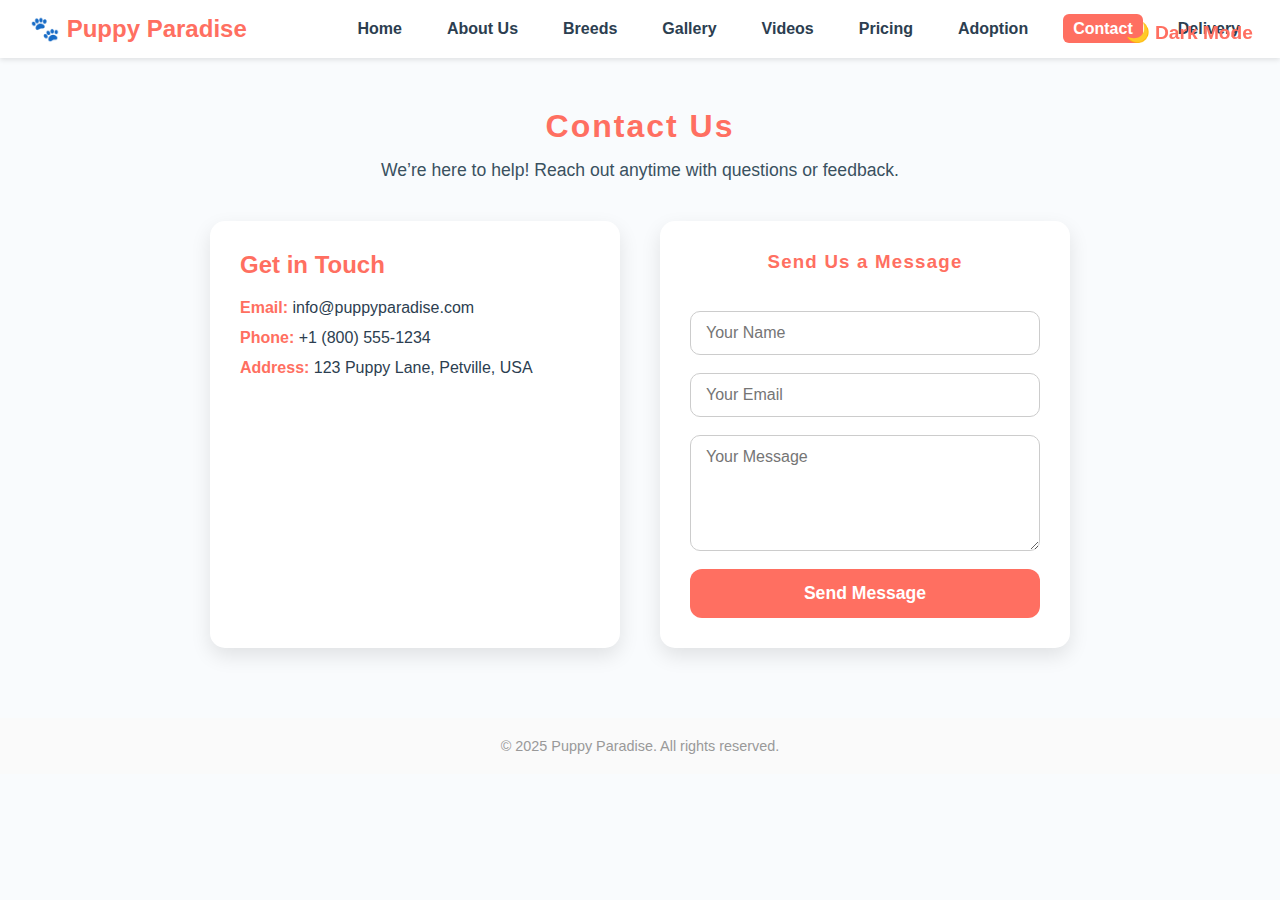
<file: contact.html>
<!DOCTYPE html>
<html lang="en">
<head>
  <meta charset="UTF-8" />
  <meta name="viewport" content="width=device-width, initial-scale=1" />
  <title>Contact Us - Puppy Paradise</title>
  <link rel="stylesheet" href="style.css" />
  <style>
    body {
      background: #f9fbfd;
      color: #2c3e50;
      font-family: 'Segoe UI', Tahoma, Geneva, Verdana, sans-serif;
      margin: 0; padding: 0;
    }
    .navbar {
      background: #fff;
      box-shadow: 0 2px 5px rgba(0,0,0,0.1);
      padding: 15px 30px;
      display: flex;
      align-items: center;
      justify-content: space-between;
      position: sticky;
      top: 0;
      z-index: 1000;
    }
    .navbar .logo {
      font-size: 1.5rem;
      font-weight: 700;
      color: #ff6f61;
      cursor: default;
    }
    .navbar nav ul {
      list-style: none;
      margin: 0;
      padding: 0;
      display: flex;
      gap: 25px;
    }
    .navbar nav ul li a {
      text-decoration: none;
      color: #2c3e50;
      font-weight: 600;
      padding: 6px 10px;
      border-radius: 6px;
      transition: color 0.3s ease;
    }
    .navbar nav ul li a:hover,
    .navbar nav ul li a.active {
      background: #ff6f61;
      color: white;
    }
    .dark-toggle {
      background: transparent;
      border: none;
      font-size: 1.2rem;
      cursor: pointer;
      color: #ff6f61;
      font-weight: 700;
      padding: 6px 12px;
      border-radius: 6px;
      transition: background 0.3s ease;
    }
    .dark-toggle:hover {
      background: #ff6f61;
      color: white;
    }

    main {
      max-width: 900px;
      margin: 50px auto 70px;
      padding: 0 20px;
    }

    h1 {
      color: #ff6f61;
      text-align: center;
      font-weight: 800;
      letter-spacing: 2px;
      margin-bottom: 15px;
    }
    p.subtitle {
      text-align: center;
      font-size: 1.1rem;
      margin-bottom: 40px;
      color: #3a5160;
    }

    .contact-container {
      display: flex;
      flex-wrap: wrap;
      gap: 40px;
      justify-content: center;
    }
    .contact-info,
    form.contact-form {
      background: white;
      padding: 30px;
      border-radius: 15px;
      box-shadow: 0 8px 20px rgba(0,0,0,0.1);
      flex: 1 1 350px;
      max-width: 450px;
      color: #2c3e50;
    }

    .contact-info h2 {
      color: #ff6f61;
      margin-bottom: 20px;
      font-weight: 700;
    }
    .contact-info p {
      margin: 12px 0;
      font-size: 1rem;
    }
    .contact-info strong {
      color: #ff6f61;
    }

    form.contact-form {
      display: flex;
      flex-direction: column;
      gap: 18px;
    }
    form.contact-form h3 {
      color: #ff6f61;
      margin-bottom: 20px;
      font-weight: 700;
      text-align: center;
      letter-spacing: 1.2px;
    }
    form.contact-form input,
    form.contact-form textarea {
      padding: 12px 15px;
      font-size: 1rem;
      border: 1.8px solid #ccc;
      border-radius: 10px;
      resize: vertical;
      font-family: inherit;
      transition: border-color 0.3s ease;
    }
    form.contact-form input:focus,
    form.contact-form textarea:focus {
      border-color: #ff6f61;
      outline: none;
    }
    form.contact-form button {
      background: #ff6f61;
      color: white;
      font-weight: 700;
      border: none;
      padding: 14px;
      border-radius: 12px;
      cursor: pointer;
      font-size: 1.1rem;
      transition: background 0.3s ease;
    }
    form.contact-form button:hover {
      background: #e65b50;
    }

    footer {
      text-align: center;
      padding: 20px 10px;
      font-size: 0.9rem;
      color: #999;
      background: #fafafa;
      margin-top: 60px;
    }

    /* Dark Mode */
    body.dark-mode {
      background: #121212;
      color: #ddd;
    }
    body.dark-mode .navbar {
      background: #1f1f1f;
      box-shadow: 0 2px 5px rgba(255,255,255,0.1);
    }
    body.dark-mode .navbar nav ul li a {
      color: #ccc;
    }
    body.dark-mode .navbar nav ul li a.active,
    body.dark-mode .navbar nav ul li a:hover {
      background: #ff6f61;
      color: #fff;
    }
    body.dark-mode .dark-toggle {
      color: #ff6f61;
    }
    body.dark-mode footer {
      background: #1a1a1a;
      color: #bbb;
    }
    body.dark-mode .contact-info,
    body.dark-mode form.contact-form {
      background: #222;
      box-shadow: 0 8px 20px rgba(255,111,97,0.2);
    }
    body.dark-mode form.contact-form input,
    body.dark-mode form.contact-form textarea {
      background: #333;
      color: #ddd;
      border: 1.8px solid #555;
    }
    body.dark-mode form.contact-form input:focus,
    body.dark-mode form.contact-form textarea:focus {
      border-color: #ff6f61;
    }
  </style>
</head>
<body>
  <header class="navbar">
    <div class="logo">🐾 Puppy Paradise</div>
    <nav>
      <ul>
        <li><a href="index.html">Home</a></li>
        <li><a href="aboutus.html">About Us</a></li>
        <li><a href="breeds.html">Breeds</a></li>
        <li><a href="gallery.html">Gallery</a></li>
        <li><a href="video.html" >Videos</a></li>
        <li><a href="price.html">Pricing</a></li>
        <li><a href="adoption.html">Adoption</a></li>
        <li><a href="contact.html" class="active">Contact</a></li>
        <li><a href="delivery.html">Delivery</a></li>
      </ul>
    </nav>
    <button id="darkModeToggle" class="dark-toggle">🌙 Dark Mode</button>
  </header>

  <main>
    <h1>Contact Us</h1>
    <p class="subtitle">We’re here to help! Reach out anytime with questions or feedback.</p>

    <section class="contact-container">
      <div class="contact-info">
        <h2>Get in Touch</h2>
        <p><strong>Email:</strong> info@puppyparadise.com</p>
        <p><strong>Phone:</strong> +1 (800) 555-1234</p>
        <p><strong>Address:</strong> 123 Puppy Lane, Petville, USA</p>
      </div>

      <form class="contact-form" action="https://formspree.io/f/xjkwlzyw" method="post">
        <h3>Send Us a Message</h3>
        <input type="text" name="name" placeholder="Your Name" required />
        <input type="email" name="email" placeholder="Your Email" required />
        <textarea name="message" rows="5" placeholder="Your Message" required></textarea>
        <button type="submit">Send Message</button>
      </form>
    </section>
  </main>

  <footer>
    &copy; 2025 Puppy Paradise. All rights reserved.
  </footer>

  <script>
    const toggle = document.getElementById('darkModeToggle');
    toggle.addEventListener('click', () => {
      document.body.classList.toggle('dark-mode');

      // Save preference
      localStorage.setItem('darkMode', document.body.classList.contains('dark-mode'));
    });

    window.addEventListener('DOMContentLoaded', () => {
      if(localStorage.getItem('darkMode') === 'true') {
        document.body.classList.add('dark-mode');
      }
    });
  </script>
</body>
</html>
</file>
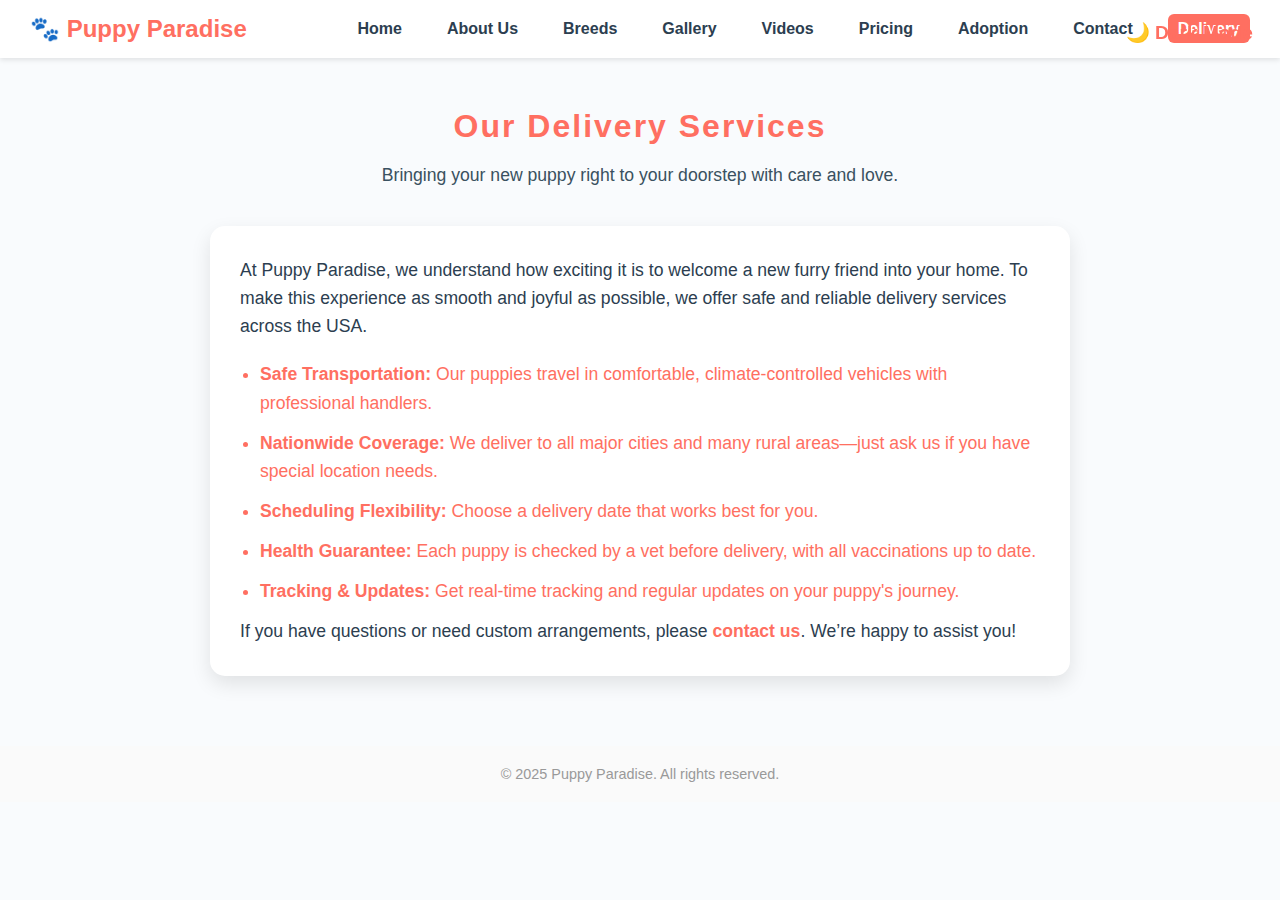
<file: delivary.html>
<!DOCTYPE html>
<html lang="en">
<head>
  <meta charset="UTF-8" />
  <meta name="viewport" content="width=device-width, initial-scale=1" />
  <title>Delivery - Puppy Paradise</title>
  <link rel="stylesheet" href="style.css" />
  <style>
    body {
      background: #f9fbfd;
      color: #2c3e50;
      font-family: 'Segoe UI', Tahoma, Geneva, Verdana, sans-serif;
      margin: 0; padding: 0;
    }
    .navbar {
      background: #fff;
      box-shadow: 0 2px 5px rgba(0,0,0,0.1);
      padding: 15px 30px;
      display: flex;
      align-items: center;
      justify-content: space-between;
      position: sticky;
      top: 0;
      z-index: 1000;
    }
    .navbar .logo {
      font-size: 1.5rem;
      font-weight: 700;
      color: #ff6f61;
      cursor: default;
    }
    .navbar nav ul {
      list-style: none;
      margin: 0;
      padding: 0;
      display: flex;
      gap: 25px;
    }
    .navbar nav ul li a {
      text-decoration: none;
      color: #2c3e50;
      font-weight: 600;
      padding: 6px 10px;
      border-radius: 6px;
      transition: color 0.3s ease;
    }
    .navbar nav ul li a:hover,
    .navbar nav ul li a.active {
      background: #ff6f61;
      color: white;
    }
    .dark-toggle {
      background: transparent;
      border: none;
      font-size: 1.2rem;
      cursor: pointer;
      color: #ff6f61;
      font-weight: 700;
      padding: 6px 12px;
      border-radius: 6px;
      transition: background 0.3s ease;
    }
    .dark-toggle:hover {
      background: #ff6f61;
      color: white;
    }

    main {
      max-width: 900px;
      margin: 50px auto 70px;
      padding: 0 20px;
    }

    h1 {
      color: #ff6f61;
      text-align: center;
      font-weight: 800;
      letter-spacing: 2px;
      margin-bottom: 20px;
    }
    p.subtitle {
      text-align: center;
      font-size: 1.1rem;
      margin-bottom: 40px;
      color: #3a5160;
    }

    .delivery-info {
      background: white;
      border-radius: 15px;
      box-shadow: 0 8px 20px rgba(0,0,0,0.1);
      padding: 30px;
      color: #2c3e50;
      line-height: 1.6;
      font-size: 1.1rem;
    }

    ul.delivery-list {
      margin-top: 20px;
      padding-left: 20px;
      color: #ff6f61;
    }

    ul.delivery-list li {
      margin-bottom: 12px;
    }

    footer {
      text-align: center;
      padding: 20px 10px;
      font-size: 0.9rem;
      color: #999;
      background: #fafafa;
      margin-top: 60px;
    }

    /* Dark Mode */
    body.dark-mode {
      background: #121212;
      color: #ddd;
    }
    body.dark-mode .navbar {
      background: #1f1f1f;
      box-shadow: 0 2px 5px rgba(255,255,255,0.1);
    }
    body.dark-mode .navbar nav ul li a {
      color: #ccc;
    }
    body.dark-mode .navbar nav ul li a.active,
    body.dark-mode .navbar nav ul li a:hover {
      background: #ff6f61;
      color: #fff;
    }
    body.dark-mode .dark-toggle {
      color: #ff6f61;
    }
    body.dark-mode footer {
      background: #1a1a1a;
      color: #bbb;
    }
    body.dark-mode .delivery-info {
      background: #222;
      box-shadow: 0 8px 20px rgba(255,111,97,0.2);
      color: #ddd;
    }
  </style>
</head>
<body>
  <header class="navbar">
    <div class="logo">🐾 Puppy Paradise</div>
    <nav>
      <ul>
        <li><a href="index.html">Home</a></li>
        <li><a href="aboutus.html">About Us</a></li>
        <li><a href="breeds.html">Breeds</a></li>
        <li><a href="gallery.html">Gallery</a></li>
        <li><a href="video.html">Videos</a></li>
        <li><a href="price.html">Pricing</a></li>
        <li><a href="adoption.html">Adoption</a></li>
        <li><a href="contact.html">Contact</a></li>
        <li><a href="delivery.html" class="active">Delivery</a></li>
      </ul>
    </nav>
    <button id="darkModeToggle" class="dark-toggle">🌙 Dark Mode</button>
  </header>

  <main>
    <h1>Our Delivery Services</h1>
    <p class="subtitle">Bringing your new puppy right to your doorstep with care and love.</p>

    <section class="delivery-info">
      <p>At Puppy Paradise, we understand how exciting it is to welcome a new furry friend into your home. To make this experience as smooth and joyful as possible, we offer safe and reliable delivery services across the USA.</p>

      <ul class="delivery-list">
        <li><strong>Safe Transportation:</strong> Our puppies travel in comfortable, climate-controlled vehicles with professional handlers.</li>
        <li><strong>Nationwide Coverage:</strong> We deliver to all major cities and many rural areas—just ask us if you have special location needs.</li>
        <li><strong>Scheduling Flexibility:</strong> Choose a delivery date that works best for you.</li>
        <li><strong>Health Guarantee:</strong> Each puppy is checked by a vet before delivery, with all vaccinations up to date.</li>
        <li><strong>Tracking & Updates:</strong> Get real-time tracking and regular updates on your puppy's journey.</li>
      </ul>

      <p>If you have questions or need custom arrangements, please <a href="contact.html" style="color:#ff6f61; font-weight:bold; text-decoration:none;">contact us</a>. We’re happy to assist you!</p>
    </section>
  </main>

  <footer>
    &copy; 2025 Puppy Paradise. All rights reserved.
  </footer>

  <script>
    const toggle = document.getElementById('darkModeToggle');
    toggle.addEventListener('click', () => {
      document.body.classList.toggle('dark-mode');
      localStorage.setItem('darkMode', document.body.classList.contains('dark-mode'));
    });
    window.addEventListener('DOMContentLoaded', () => {
      if(localStorage.getItem('darkMode') === 'true') {
        document.body.classList.add('dark-mode');
      }
    });
  </script>
</body>
</html>
</file>
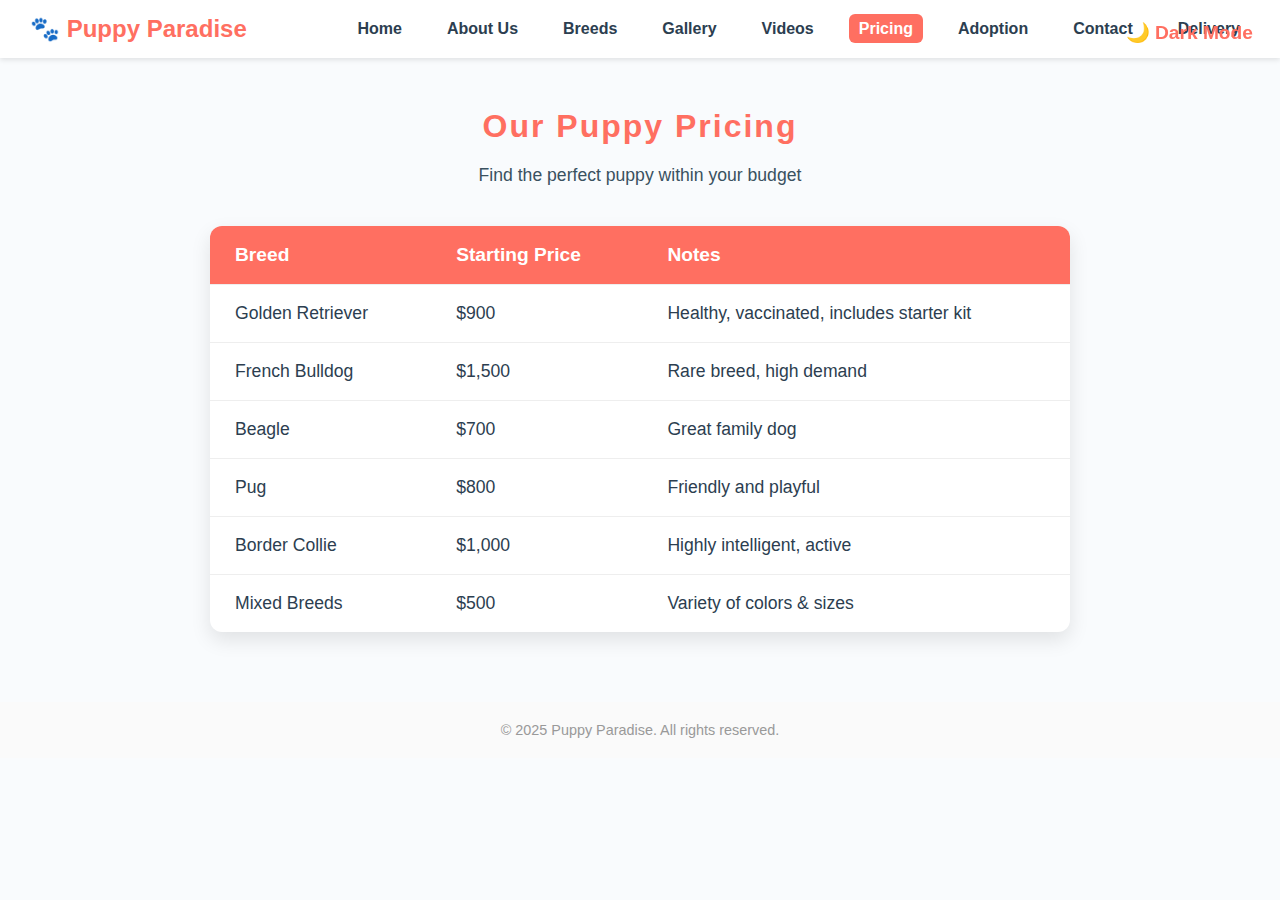
<file: price.html>
<!DOCTYPE html>
<html lang="en">
<head>
  <meta charset="UTF-8" />
  <meta name="viewport" content="width=device-width, initial-scale=1" />
  <title>Pricing - Puppy Paradise</title>
  <link rel="stylesheet" href="style.css" />
  <style>
    body {
      background: #f9fbfd;
      color: #2c3e50;
      font-family: 'Segoe UI', Tahoma, Geneva, Verdana, sans-serif;
      margin: 0; padding: 0;
    }
    .navbar {
      background: #fff;
      box-shadow: 0 2px 5px rgba(0,0,0,0.1);
      padding: 15px 30px;
      display: flex;
      align-items: center;
      justify-content: space-between;
      position: sticky;
      top: 0;
      z-index: 1000;
    }
    .navbar .logo {
      font-size: 1.5rem;
      font-weight: 700;
      color: #ff6f61;
      cursor: default;
    }
    .navbar nav ul {
      list-style: none;
      margin: 0;
      padding: 0;
      display: flex;
      gap: 25px;
    }
    .navbar nav ul li a {
      text-decoration: none;
      color: #2c3e50;
      font-weight: 600;
      padding: 6px 10px;
      border-radius: 6px;
      transition: color 0.3s ease;
    }
    .navbar nav ul li a:hover,
    .navbar nav ul li a.active {
      background: #ff6f61;
      color: white;
    }
    .dark-toggle {
      background: transparent;
      border: none;
      font-size: 1.2rem;
      cursor: pointer;
      color: #ff6f61;
      font-weight: 700;
      padding: 6px 12px;
      border-radius: 6px;
      transition: background 0.3s ease;
    }
    .dark-toggle:hover {
      background: #ff6f61;
      color: white;
    }

    main {
      max-width: 900px;
      margin: 50px auto 70px;
      padding: 0 20px;
    }

    h1 {
      color: #ff6f61;
      text-align: center;
      font-weight: 800;
      letter-spacing: 2px;
      margin-bottom: 20px;
    }
    p.subtitle {
      text-align: center;
      font-size: 1.1rem;
      margin-bottom: 40px;
      color: #3a5160;
    }

    .price-table {
      width: 100%;
      border-collapse: collapse;
      margin: 0 auto;
      background: white;
      border-radius: 12px;
      overflow: hidden;
      box-shadow: 0 8px 20px rgba(0,0,0,0.1);
    }

    .price-table th,
    .price-table td {
      padding: 18px 25px;
      text-align: left;
      border-bottom: 1px solid #eee;
      font-size: 1.1rem;
      color: #2c3e50;
    }

    .price-table th {
      background-color: #ff6f61;
      color: white;
      font-weight: 700;
      font-size: 1.2rem;
    }

    .price-table tr:last-child td {
      border-bottom: none;
    }

    .price-table tbody tr:hover {
      background-color: #ffe6e1;
      cursor: default;
    }

    footer {
      text-align: center;
      padding: 20px 10px;
      font-size: 0.9rem;
      color: #999;
      background: #fafafa;
      margin-top: 60px;
    }

    /* Dark Mode */
    body.dark-mode {
      background: #121212;
      color: #ddd;
    }
    body.dark-mode .navbar {
      background: #1f1f1f;
      box-shadow: 0 2px 5px rgba(255,255,255,0.1);
    }
    body.dark-mode .navbar nav ul li a {
      color: #ccc;
    }
    body.dark-mode .navbar nav ul li a.active,
    body.dark-mode .navbar nav ul li a:hover {
      background: #ff6f61;
      color: #fff;
    }
    body.dark-mode .dark-toggle {
      color: #ff6f61;
    }
    body.dark-mode footer {
      background: #1a1a1a;
      color: #bbb;
    }
    body.dark-mode .price-table {
      background: #222;
      box-shadow: 0 8px 20px rgba(255,111,97,0.2);
      color: #ddd;
    }
    body.dark-mode .price-table th {
      background-color: #ff6f61;
      color: #fff;
    }
    body.dark-mode .price-table tbody tr:hover {
      background-color: #ff8a7a44;
    }
  </style>
</head>
<body>
  <header class="navbar">
    <div class="logo">🐾 Puppy Paradise</div>
    <nav>
      <ul>
        <li><a href="index.html">Home</a></li>
        <li><a href="aboutus.html">About Us</a></li>
        <li><a href="breeds.html">Breeds</a></li>
        <li><a href="gallery.html">Gallery</a></li>
        <li><a href="video.html">Videos</a></li>
        <li><a href="price.html" class="active">Pricing</a></li>
        <li><a href="adoption.html">Adoption</a></li>
        <li><a href="contact.html">Contact</a></li>
        <li><a href="delivery.html">Delivery</a></li>
      </ul>
    </nav>
    <button id="darkModeToggle" class="dark-toggle">🌙 Dark Mode</button>
  </header>

  <main>
    <h1>Our Puppy Pricing</h1>
    <p class="subtitle">Find the perfect puppy within your budget</p>

    <table class="price-table" aria-label="Puppy pricing table">
      <thead>
        <tr>
          <th>Breed</th>
          <th>Starting Price</th>
          <th>Notes</th>
        </tr>
      </thead>
      <tbody>
        <tr>
          <td>Golden Retriever</td>
          <td>$900</td>
          <td>Healthy, vaccinated, includes starter kit</td>
        </tr>
        <tr>
          <td>French Bulldog</td>
          <td>$1,500</td>
          <td>Rare breed, high demand</td>
        </tr>
        <tr>
          <td>Beagle</td>
          <td>$700</td>
          <td>Great family dog</td>
        </tr>
        <tr>
          <td>Pug</td>
          <td>$800</td>
          <td>Friendly and playful</td>
        </tr>
        <tr>
          <td>Border Collie</td>
          <td>$1,000</td>
          <td>Highly intelligent, active</td>
        </tr>
        <tr>
          <td>Mixed Breeds</td>
          <td>$500</td>
          <td>Variety of colors & sizes</td>
        </tr>
      </tbody>
    </table>
  </main>

  <footer>
    &copy; 2025 Puppy Paradise. All rights reserved.
  </footer>

  <script>
    const toggle = document.getElementById('darkModeToggle');
    toggle.addEventListener('click', () => {
      document.body.classList.toggle('dark-mode');
      localStorage.setItem('darkMode', document.body.classList.contains('dark-mode'));
    });
    window.addEventListener('DOMContentLoaded', () => {
      if(localStorage.getItem('darkMode') === 'true') {
        document.body.classList.add('dark-mode');
      }
    });
  </script>
</body>
</html>
</file>
<file: style.css>
/* Reset and base styles */
* {
  margin: 0;
  padding: 0;
  box-sizing: border-box;
}

body {
  font-family: 'Segoe UI', sans-serif;
  background: #fff;
  color: #333;
  transition: background 0.3s, color 0.3s;
}

/* Navbar */
.navbar {
  background-color: #055265;
  padding: 20px 30px;
  display: flex;
  justify-content: space-between;
  align-items: center;
  position: relative;
  z-index: 10;
}

.navbar .logo {
  font-size: 1.8rem;
  font-weight: bold;
  color: rgb(77, 196, 153);
}

.navbar ul {
  list-style: none;
  display: flex;
  gap: 20px;
}

.navbar ul li a {
  color: white;
  text-decoration: none;
  font-weight: 500;
  transition: color 0.3s;
}

.navbar ul li a:hover {
  color: #a3ffe7;
}

/* Hero Section */
.hero {
  background: linear-gradient(rgba(0,0,0,0.5), rgba(0,0,0,0.5)), url('spark.jpeg') center/cover no-repeat;
  text-align: center;
  padding: 120px 20px;
  color: #f0f8ff;
}

.hero h1 {
  font-size: 3rem;
  margin-bottom: 20px;
}

.hero .btn {
  padding: 10px 20px;
  background: #ff6f61;
  color: white;
  border-radius: 8px;
  font-weight: bold;
  text-decoration: none;
  transition: background 0.3s;
}

.hero .btn:hover {
  background: #e0554b;
}

/* Features Section */
.features {
  display: flex;
  flex-wrap: wrap;
  gap: 20px;
  justify-content: center;
  padding: 60px 20px;
  background: #f4f9fc;
}

.feature {
  flex: 1 1 250px;
  max-width: 300px;
  background: white;
  border-radius: 10px;
  padding: 25px;
  text-align: center;
  box-shadow: 0 4px 12px rgba(0,0,0,0.05);
  transition: transform 0.3s;
}

.feature:hover {
  transform: translateY(-5px);
}

/* Footer */
footer {
  background: #055265;
  color: white;
  text-align: center;
  padding: 20px 0;
  font-size: 0.95rem;
}

/* Newsletter Popup */
.newsletter-popup {
  position: fixed;
  bottom: 20px;
  right: 20px;
  background: #576281;
  padding: 20px;
  box-shadow: 0 4px 10px rgba(0,0,0,0.2);
  border-radius: 10px;
  z-index: 999;
  color: white;
}

.popup-content h2 {
  margin-bottom: 10px;
  font-size: 1.2rem;
}

.popup-content input {
  padding: 10px;
  width: 70%;
  margin-right: 5px;
  border: none;
  border-radius: 6px;
}

.popup-content button {
  padding: 10px;
  background: #ff6f61;
  color: white;
  border: none;
  border-radius: 6px;
  cursor: pointer;
}

.close-popup {
  position: absolute;
  top: 5px;
  right: 10px;
  font-size: 20px;
  cursor: pointer;
}

/* Swiper Section */
.swiper {
  width: 100%;
  max-width: 800px;
  margin: 40px auto;
}

.swiper-slide img {
  width: 100%;
  border-radius: 12px;
}

/* Dark Mode */
.dark-mode {
  background: #1e1e1e;
  color: #eee;
}

.dark-mode .navbar,
.dark-mode .features,
.dark-mode footer,
.dark-mode .newsletter-popup {
  background-color: #2a2a2a;
}

.dark-mode .navbar ul li a {
  color: #ccc;
}

.dark-mode .feature {
  background: #333;
  color: #eee;
}

.dark-toggle {
  position: fixed;
  top: 15px;
  right: 15px;
  padding: 8px 12px;
  background: #2ea9b6;
  color: white;
  border: none;
  border-radius: 20px;
  cursor: pointer;
  z-index: 999;
}

.dark-mode .dark-toggle {
  background: #444;
  color: #fff;
}
</file>
